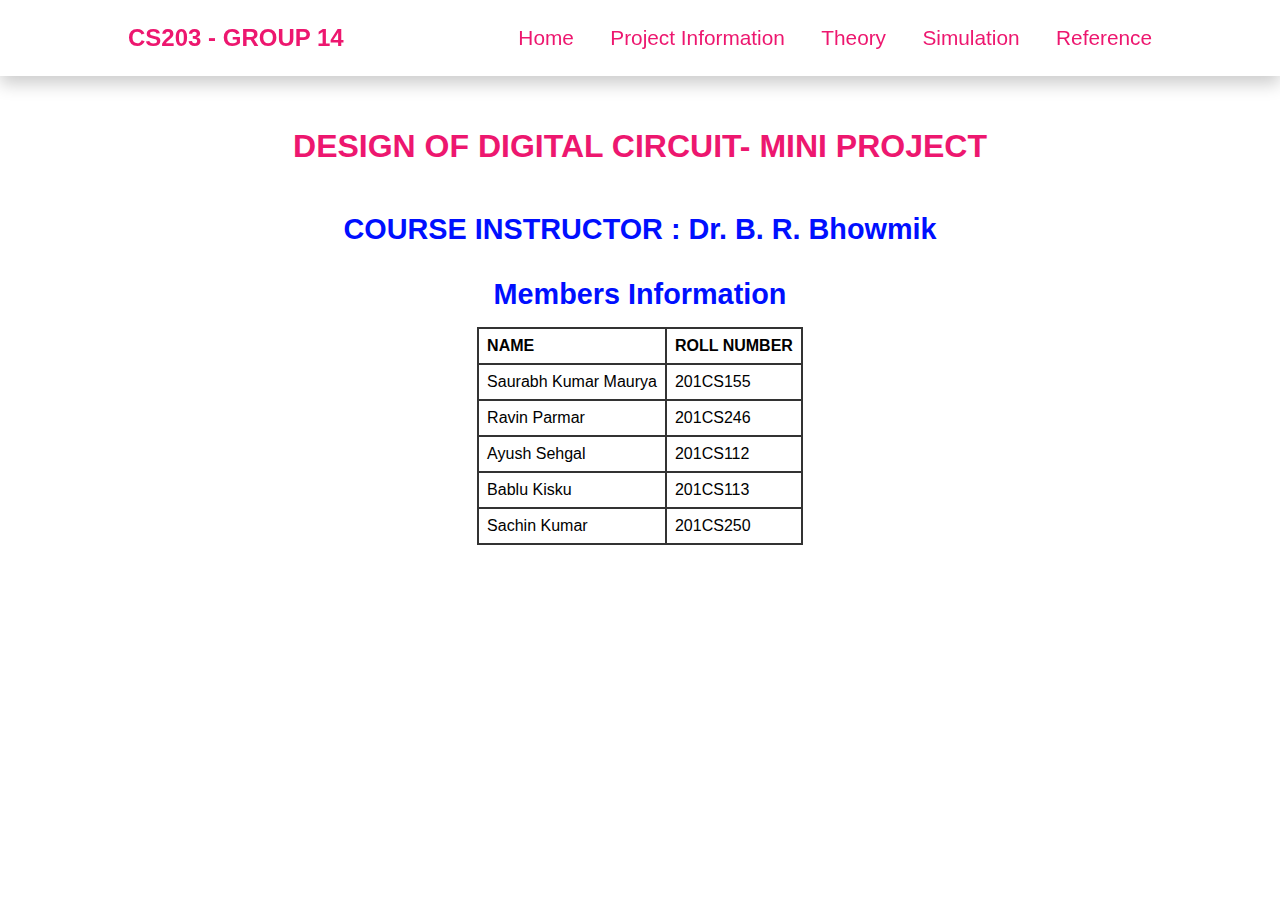
<file: index.html>
<!DOCTYPE html>
<html lang="en">
<head>
    <meta charset="UTF-8">
    <meta http-equiv="X-UA-Compatible" content="IE=edge">
    <meta name="viewport" content="width=device-width, initial-scale=1.0">
    <title>HOME</title>

    <link rel="stylesheet" href="css/style.css">
</head>
<body>

    <header>
        <a href="#" class="group">CS203 - GROUP 14</a>
    
        <nav class="navbar">
        <a href="index.html">Home</a>
        <a href="projectinformation.html">Project Information</a>
        <a href="theory.html">Theory</a>
        <a href="simulation.html">Simulation</a>
        <a href="conclusion.html">Reference</a>
        </nav>
    </header>
   <section class="home" id="home">
    <h1>DESIGN OF DIGITAL CIRCUIT- MINI PROJECT</h1>
    <h2>COURSE INSTRUCTOR  : Dr. B. R. Bhowmik</h2>
  
    <h2>Members Information</h2>
    <table>
        <tr>
            <th>NAME</th>
            <th>ROLL NUMBER</th>
        </tr>
        <tr>
            <td>Saurabh Kumar Maurya</td>
            <td>201CS155</td>
        </tr>
        <tr>
            <td>Ravin Parmar</td>
            <td>201CS246</td>
        </tr>
        <tr>
            <td>Ayush Sehgal</td>
            <td>201CS112</td>
        </tr>
        <tr>
            <td>Bablu Kisku</td>
            <td>201CS113</td>
        </tr>
        <tr>
            <td>Sachin Kumar</td>
            <td>201CS250</td>
        </tr>
    </table>
</section>


<!-- <section class="projectinformation" id="projectinformation" >
    <h2>Project Information</h2>
    <h3>Project Number : 14</h3>
    <h3>Project Title: Detection of SA1 faults on the logic circuit that 
        represents a Full-Subtractor.</h3>
    
    <h3>AIM: Aim of the project is to detect the SA1 fault in the Given Circuit</h3>
     <div>
</section> -->
     

    <!-- <section class="theory" id="theory" >
    <h2>THEORY</h2>
     <p>
    In the given problem statement we are asked to detect the stuck at 1 fault in the  Full-Subtractor circuit. 
     </p>
     <p>The stuck at Fault is a fault in which the logical value at a given place will stuck at one logic. In stack at 1 fault the logical value will be 1 at that point independent of the inputs to the circuit.In stack at 0 fault the logical value will be 0 at that point independent of the inputs to the circuit. </p>
     <p>These stuck at fault can be anywhere in the circuit, it could be at the input lines, it could be at output lines or it could be the output of any gate in bertween the circuit. </p>
     <p>In our project we have full subtractor circuit. In full subtractor circuit we have three input lines and two otput lines. To impliment the full subtractor circuit we will need two xor gate , one or gate , two not gate and two and gate.</p>
     <p>The possible fault site in the full subtractor circuit are: at the three input lines, at the two output lines, and the three connection in between the circuit Diagram.</p>
    </div>
  

    <h2>Truth Table Of Full Subtractor Circuit</h2>
    <div class="fullsubtruthtable">
        <table>
        <td>A</td>
        <td>B</td>
        <td>Bin</td>
        <td >Diff</td>
        <td>Bout</td>
        </tr>
        <tr>
        <td>0</td>
        <td>0</td>
        <td>0</td>
        <td>0</td>
        <td>0</td>
        </tr>
        <tr>
        <td>0</td>
        <td>0</td>
        <td>1</td>
        <td>1</td>
        <td>1</td>
        </tr>
        <tr>
        <td>0</td>
        <td>1</td>
        <td>0</td>
        <td>1</td>
        <td>1</td>
        </tr>
        <tr>
        <td>0</td>
        <td>1</td>
        <td>1</td>
        <td>0</td>
        <td>1</td>
        </tr>
        <tr>
        <td>1</td>
        <td>0</td>
        <td>0</td>
        <td>1</td>
        <td>0</td>
        </tr>
        <tr>
        <td>1</td>
        <td>0</td>
        <td>1</td>
        <td>0</td>
        <td>0</td>
        </tr>
        <tr>
        <td>1</td>
        <td>1</td>
        <td>0</td>
        <td>0</td>
        <td>0</td>
        </tr>
        <tr>
        <td>1</td>
        <td>1</td>
        <td>1</td>
        <td>1</td>
        <td>1</td>
        </tr>
    </table>
    </div>

</section> -->


<!-- <section class="simulation" id="simulation">

<h2>SIMULATION PROCEDURE</h2>
<br> 
<img src="https://drive.google.com/uc?id=1CSrhXX2o39jM69KPkpfYqsu1sUmR3nwn" alt="">

<p>We have written the code for the full subtracter. We will detect the fault in the circuit at different location based on the input value and output value we get from the simulator for different set of input value. </p>
<p>We have assumed that at a time only one stuck at fault is present in the circuit.</p>

<h4>Stuck at Input A</h4>
<p>To detect the stuck at 1 at A , we will the input as a=0 b=0 bin=0, if the output is diff=0 and bout=0 then there is no fault at any port. but if the output is diff=1 and bout=0. then the a has at stuck at 1 fault.</p>

<h4>Stuck at output Diff</h4>
<p>If the value of diff is one for all 8 possible input cases then there is stuck at 1 fault at the diff.</p>

<h4>Stuck at output Bout</h4>
<p>If the value of Bout is one for all 8 possible input cases then there is stuck at 1 fault at the Bout or one or both of the wire 2 and wire 3 are at stuck at 1 fault.</p>


<h4>Stuck at Input B</h4>
<p>To find the stuck at 1 fault at input B we will observe the value wire "w1". The wire w1 is the output of the A xor B . for A=0, B= 0, if the value of w1 is 0 then there is no fault in input B. If the value becomes 1 then either there may be stuck at fault A or B. we will find out if there is stuck at 1 fault in 1. if there is no stuck at 1 fault at 1 then we can say B has stuck at 1</p>

<h4>Stuck at Input Bin</h4>
<p>
The Bin is directly connected to the and gate, if for all values of 0 input to bin if we get result of input 1 then we can say that the Bin is stuck at 1.
</p>

<h4>Stuck at 1 at wire 1</h4>
<p>
  if irrespective of all the values of A and B the value at wire 1 is 1. then we can say that wire 1 which is xor of a and B is stuck at 1 fault.  
</p>

<h4>Stuck at 1 at wire 2</h4>
<p>
  if the bout is 1 always, then either wire 2 or wire 3 are at stuck at 1 fault because the one input in or gate is always 1. 
</p>

<h4>Stuck at 1 at wire 3</h4>
<p>
  if the bout is 1 always, then either wire 2 or wire 3 are at stuck at 1 fault because the one input in or gate is always 1. 
</p>

<h1>TRUTH TABLE</h1>
     https://drive.google.com/file/d/1u2a2ULcidTkDWSTmWfPJHJWeXJBq-ei5/view?usp=sharing
<img src="https://docs.google.com/uc?id=1u2a2ULcidTkDWSTmWfPJHJWeXJBq-ei5" width="1000" height="440" alt="truth table">
</section>

 

    <section class="conclusion" id="conclusion">
        <DIV>
<h2>CONCLUSION</h2>
<p>We have written the verilog code for the given circuit. we compiled it and runned it. and we simulated it with different set of test benches. and We detected the stuck at 1 fault at the possible points.</p>
</DIV>
</section> -->


</body>
</html>
</file>
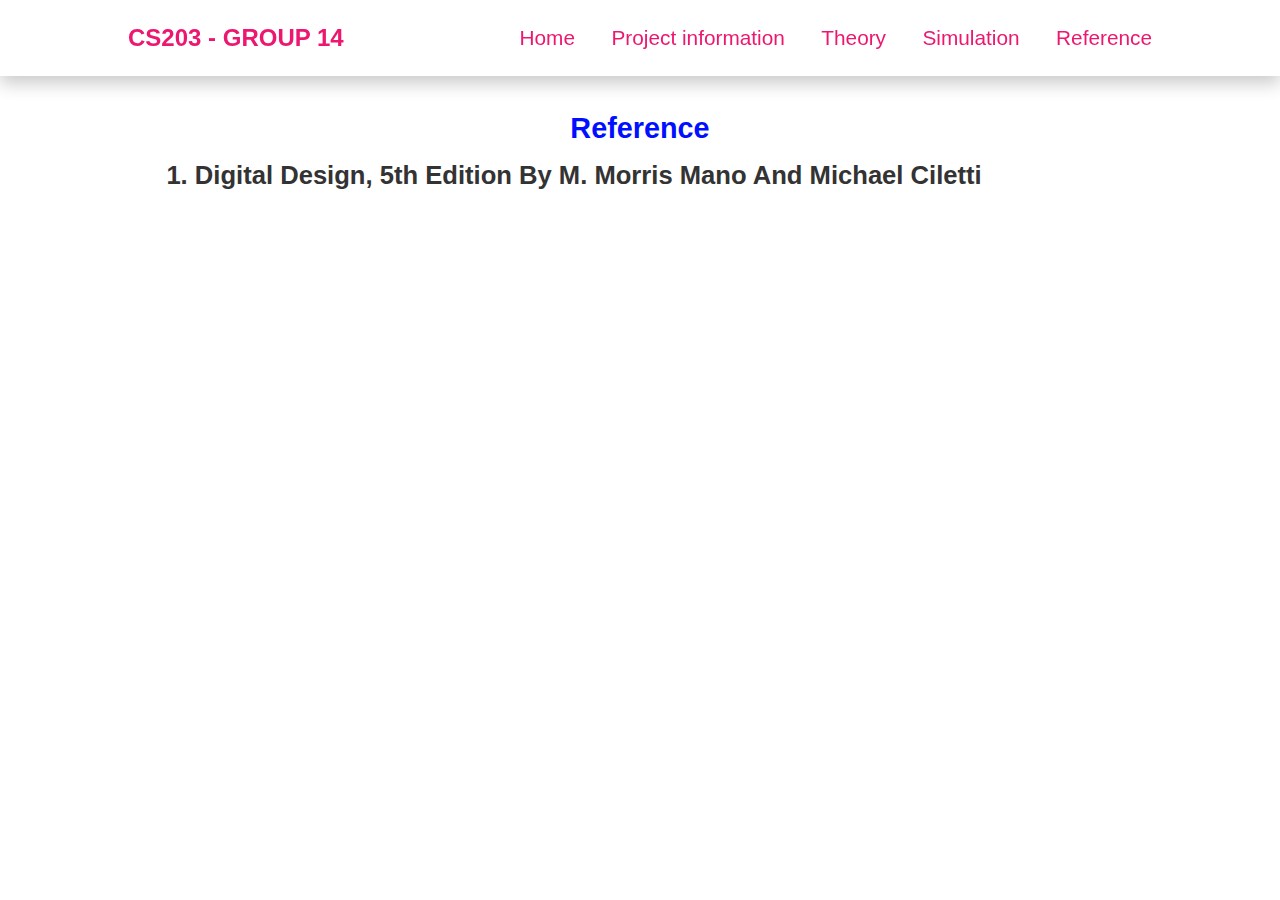
<file: conclusion.html>
<!DOCTYPE html>
<html lang="en">
<head>
    <meta charset="UTF-8">
    <meta http-equiv="X-UA-Compatible" content="IE=edge">
    <meta name="viewport" content="width=device-width, initial-scale=1.0">
    <title>Reference</title>
    <link rel="stylesheet" href="css/style.css">
</head>
<body>
    <header>
        <a href="#" class="group">CS203 - GROUP 14</a>
    
        <nav class="navbar">
        <a href="index.html">Home</a>
        <a href="projectinformation.html">Project information</a>
        <a href="theory.html">Theory</a>
        <a href="simulation.html">Simulation</a>
        <a href="conclusion.html">Reference</a>
        </nav>
    </header>

<section class="conclusion" id="conclusion">
        <DIV>
<h2>Reference</h2>
<h3>1. Digital Design, 5th Edition By M. Morris Mano And Michael Ciletti</h3>
</DIV>
</section>
</body>
</html>
</file>
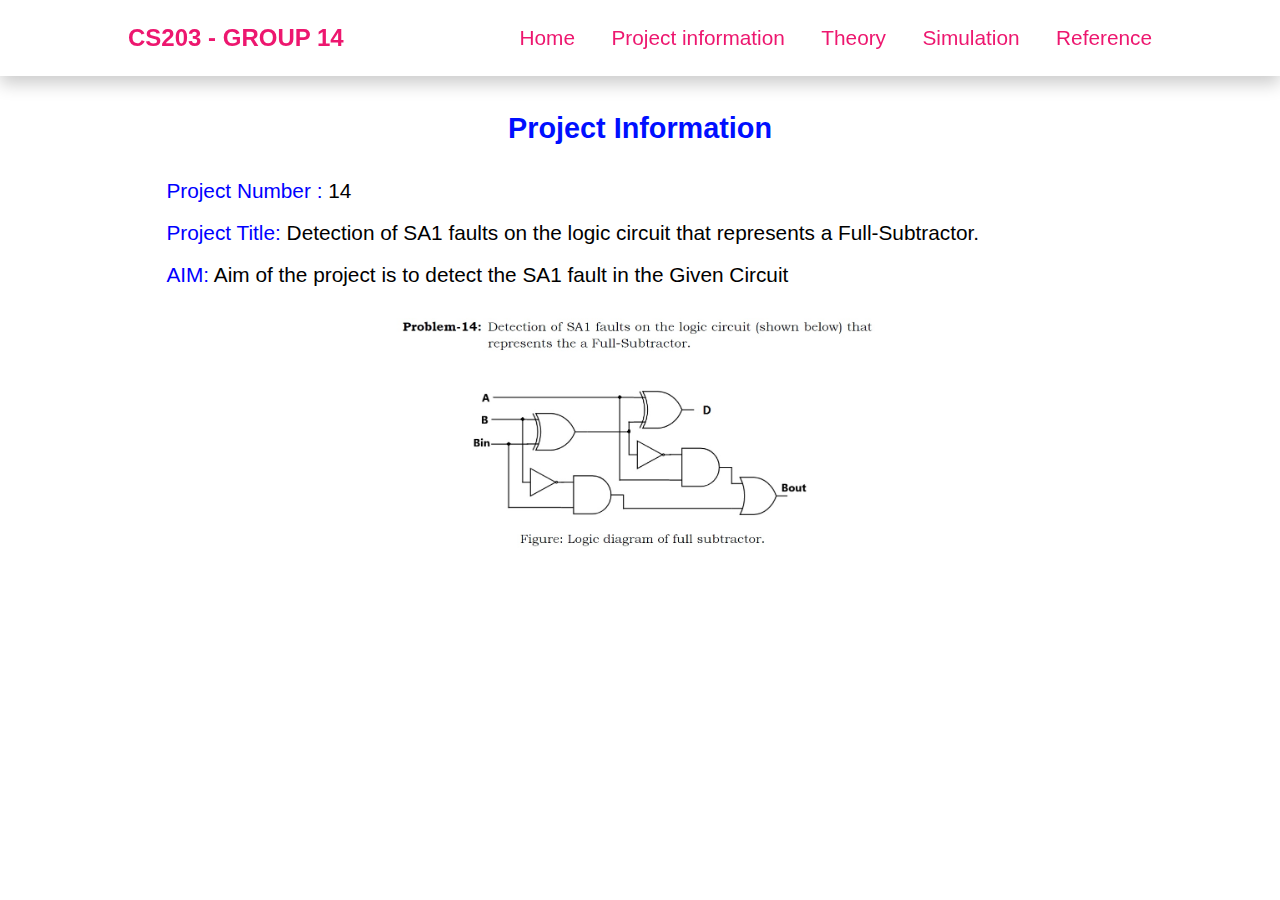
<file: projectinformation.html>
<!DOCTYPE html>
<html lang="en">
<head>
    <meta charset="UTF-8">
    <meta http-equiv="X-UA-Compatible" content="IE=edge">
    <meta name="viewport" content="width=device-width, initial-scale=1.0">
    <title>project Information</title>
    <link rel="stylesheet" href="css/style.css">
</head>
<body>
    <header>
        <a href="#" class="group">CS203 - GROUP 14</a>
    
        <nav class="navbar">
        <a href="index.html">Home</a>
        <a href="projectinformation.html">Project information</a>
        <a href="theory.html">Theory</a>
        <a href="simulation.html">Simulation</a>
        <a href="conclusion.html">Reference</a>
        </nav>
    </header>

  <section class="projectinformation" id="projectinformation">
        <h2>Project Information</h2>
        <br>
        <p><span class="bold">Project Number :</span> 14</p> <br>
        <p><span class="bold">Project Title:</span> Detection of SA1 faults on the logic circuit that 
            represents a Full-Subtractor.</p> <br>
        
        <p><span class="bold">AIM:</span> Aim of the project is to detect the SA1 fault in the Given Circuit</p> <br>
        <div class="image">
        <img src="image\problemstatement.jpg" alt="" width="500" height="260">
    </div>
</section>
    
</body>
</html>
</file>
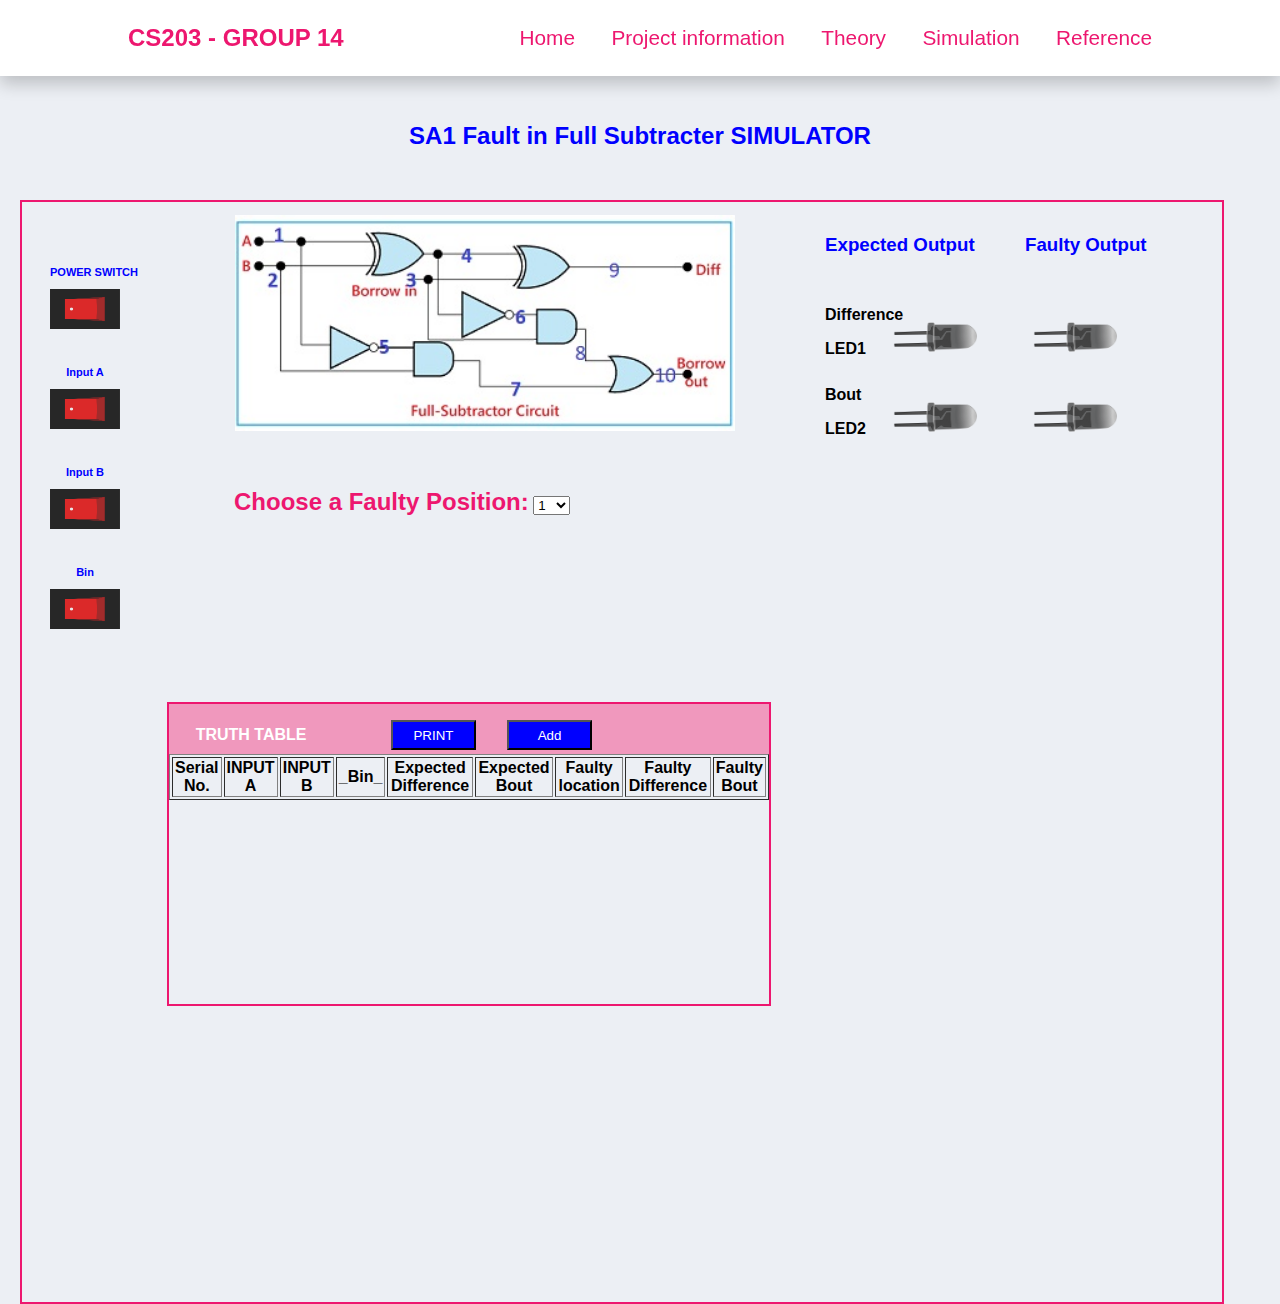
<file: simulator.html>
<!DOCTYPE html>
<html>
<head>
  <meta charset="UTF-8">
  <meta name="description" content="EMF Generation">
  <meta name="keywords" content="HTML,CSS,XML,JavaScript">
  <meta name="viewport" content="width=device-width, initial-scale=1, maximum-scale=1, minimum-scale=1, user-scalable=no, minimal-ui">
  <title>SIMULATOR</title>
  <link rel="stylesheet" type="text/css" href="css/mystyle.css">
  </head>
<body outline:black;>
  </br>

<header>
    <a href="#" class="group">CS203 - GROUP 14</a>

    <nav class="navbar">
    <a href="index.html">Home</a>
    <a href="projectinformation.html">Project information</a>
    <a href="theory.html">Theory</a>
    <a href="simulation.html">Simulation</a>
    <a href="conclusion.html">Reference</a>
    </nav>
</header>
<section class="simulator">
<div class="heading">
  <h1>SA1 Fault in Full Subtracter SIMULATOR</h1>
</div>
<div id="wrapper" style="position:absolute; border: 2px solid #ed176f; top:200px;width:1200px;height:1100px;left:20px">


    <div  class="powerSwitch" style="position:absolute;left:25px;top:50px;" >
        <table width="0%" >
         <tr>
          <td>
            <h3 style="color:blue;font-size: 11px;text-align: center;">POWER SWITCH</h3>
              <img id="power" onclick="changeImage3()" src="simulator-image/switchoff.png" width="70" height="40">
          </td>
          </tr>
          </table>
    </div>

   <div class="inputA" style="position:absolute;left:25px;top:150px;" >
    <table width="0%" >
     <tr>
      <td>
        <h3 style="color:blue;font-size: 11px;text-align: center;">Input A</h3>
          <img id="A" onclick="changeImage()" src="simulator-image/switchoff.png" width="70" height="40">
        </td>
      </tr>
      </table>
   </div>

   <!-- DROP DOWN FOR FAULTY INPUT STARTS HERE -->
   <div class="DropDown" style="position:absolute;left:209px;top:283px;" >
    <table width="0%" >
     <tr>
      <td>
       <form >
        <label class="faul" for="faulty">Choose a Faulty Position:</label>
        <select id="faulty" name="faulty" onchange="faultyALgorithm()">
          <option value="1">1</option>
          <option value="2">2</option>
          <option value="3">3</option>
          <option value="4">4</option>
          <option value="5">5</option>
          <option value="6">6</option>
          <option value="7">7</option>
          <option value="8">8</option>
          <option value="9">9</option>
          <option value="10">10</option>
        </select>
       </form>
         
        </td>
      </tr>
      </table>
   </div>
   <!-- DROP DOWN FOR FAULTY INPUT ENDS HERE -->

   <div class="inputB" style="position:absolute;left:25px;top:250px;" >
    <table width="0%" >
     <tr>
      <td>
        <h3 style="color:blue;font-size: 11px;text-align: center;">Input B</h3>

        <img id="B" onclick="changeImage1()" src="simulator-image/switchoff.png" width="70" height="40">
        </td>
      </tr>
      </table>

   </div>
     
       
<div class="bin" style="position:absolute;left:25px;top:350px;" >
    <table width="0%" >
     <tr>
      <td>
        <h3 style="color:blue;font-size: 11px;text-align: center">Bin</h3>
          <img id="C" onclick="changeImage2()" src="simulator-image/switchoff.png" width="70" height="40">
        </td>
        </tr>
    </div>
      
     </table>
</div>

<!-- image -->
<div style="position:absolute;left:210px;top:10px;">
  <table width="0%"  > 
  <tr>
    <td>
     <img src="simulator-image/full-subtractor_.jpg" width="500" height="216" >
    </td>
  </tr>
  </table>
  </div>
<!-- image end -->

<!-- BULB SECTION FAULTY STARTS HERE -->
<div style="position:absolute;left:1000px;top:10px;">
  <table width="0%"  > 
  <tr>
    <td>
      <h3 style="position:absolute:center"><b>Faulty Output</b></h3>
     </td>
  </tr>
  </table>
  </div>

<div style="position:absolute;left:1000px;top:70px;">
<table width="0%"> 
<tr>
  <td>
    <img id="Lfaulty" src="simulator-image/off.png"  width="100" height="120">
  </td>
</tr>
</table>
</div>


<div style="position:absolute;left:800px;top:85px;">
<table width="0%"> 
<tr>
  <td>
    <p style="position:absolute:center"><b>Difference</b></p>
    <p style="position:absolute:center"><b>LED1</b></p>
   
  </td>
</tr>
</table>
</div>


<div style="position:absolute;left:1000px;top:150px;">
<table width="0%" > 
<tr>
  <td>
   <img  id="Mfaulty" src="simulator-image/off.png"  width="100" height="120">
  </td>
</tr>
</table>
</div>
<div style="position:absolute;left:800px;top:165px;"> 
<table width="0%" > 
  <tr>
  <td>
    <p style="position: absolute:center"><b>Bout</b></p>
    <p style="position: absolute:center"><b>LED2</b></p>
   </td>
</tr>
</table>
</div>
<!-- BULB SECTION FAULTY END HERE -->


<!-- BULB SECTION EXPECTED STARTS HERE -->

<div style="position:absolute;left:800px;top:10px;">
  <table width="0%" > 
  <tr>
    <td>
      <h3 style="position:absolute:center"><b>Expected Output</b></h3>
     </td>
  </tr>
  </table>
  </div>

<div style="position:absolute;left:860px;top:70px;">
<table width="0%" > 
<tr>
  <td>
    <img id="L" src="simulator-image/off.png"  width="100" height="120">
  </td>
</tr>
</table>
</div>


<div style="position:absolute;left:860px;top:150px;">
<table width="0%"> 
<tr>
  <td>
   <img  id="M" src="simulator-image/off.png"  width="100" height="120">
  </td>
</tr>
</table>
</div>


   <div id="tblwrap" style="position:absolute; border: 2px solid #ed176f; top:500px;width:600px;height:300px;left:145px">
                <div style="position:absolute;font-size:16px;background-color:#f098bd;top:0px;left:0px; width:600px;height:50px;font-weight: bold;"><p style="color:white"> 
                    &nbsp;&nbsp;&nbsp;&nbsp;&nbsp;&nbsp;TRUTH TABLE &nbsp;&nbsp;&nbsp;&nbsp;&nbsp;&nbsp;&nbsp;&nbsp;&nbsp;&nbsp;&nbsp;&nbsp;&nbsp;&nbsp;&nbsp;&nbsp;&nbsp;&nbsp;<input style=" background: #0000ff !important;color: white; height:30px; width:85px;" id = "button" type = "button" value = "PRINT" onclick="print()">&nbsp;&nbsp;&nbsp;&nbsp;&nbsp;&nbsp;&nbsp;<input style=" background: #0000ff !important;height:30px; color: white; width:85px;" id = "button" type = "button"  value = "Add" onclick="add()"></p>
                </div>
                <div id="table" style="background-color: #ECEFF4;; position:absolute; top:50px;width:600px;height:250px;left:0px; overflow-y: auto;">
                    <table id="mytable" width="600" border="1" style="text-align:center" >
                        <tr>
                            <th width="25">Serial No.</th>
                            <th width="25">INPUT A</th>
                            <th width="25">INPUT B</th>
                            <th width="25">_Bin_</th>
                            <th width="25">Expected Difference</th>
                            <th width="25">Expected Bout</th>
                            <th width="25">Faulty location</th>
                            <th width="25">Faulty Difference</th>
                            <th width="25">Faulty Bout</th>
                            
                          </tr>
                      </table>
                    </form>
                </div>
    </div>
 
       </tr>
     </table>

</section>
<script>



function changeImage(){
    var image1 = document.getElementById("A");
    var image2 = document.getElementById("power");
    if (image2.src.match("switchon"))
    {
    if (image1.src.match("switchoff"))
      {
        image1.src = "simulator-image/switchon.png";
        Glow();
        faultyALgorithm();
        }
    else
      {
        image1.src = "simulator-image/switchoff.png";
        Glow();
        faultyALgorithm();
      }
    }

 
  if (image2.src.match("switchoff"))
  {

  alert( 'On the Power switch' );
 }
}

 function changeImage1(){
    var image1 = document.getElementById("B");
    var image2 = document.getElementById("power");
    if (image2.src.match("switchon"))
    {
    if (image1.src.match("switchoff"))
      {
        image1.src = "simulator-image/switchon.png";
        Glow();
        faultyALgorithm();
       
        
        
      }
    else
      {
        image1.src = "simulator-image/switchoff.png";
        Glow();
        faultyALgorithm();
        
   }
 }
 if (image2.src.match("switchoff"))
  {

  alert( 'On the Power switch' );
 }

 }
 function changeImage2() 
{
    var image1 = document.getElementById("C");
    var image2 = document.getElementById("power");
    if (image2.src.match("switchon"))
    {
    if (image1.src.match("switchoff"))
      {
        image1.src = "simulator-image/switchon.png";
        Glow();
        faultyALgorithm();
        
        
        
      }
    else
      {
        image1.src = "simulator-image/switchoff.png";
        Glow();
        faultyALgorithm();

   }

 }
 if (image2.src.match("switchoff"))
  {

  alert( 'On the Power switch' );
 }

 }
 function changeImage3() 
{
    var image1 = document.getElementById("power");
    if (image1.src.match("switchoff"))
      {
        image1.src = "simulator-image/switchon.png";
        }
    else
      {
        image1.src = "simulator-image/switchoff.png";
          document.getElementById("L").src="simulator-image/off.png";
        document.getElementById("M").src="simulator-image/off.png";
        
   }
 }
 var n=1;
 function add()
{
  var image3=document.getElementById("power");


  if(image3.src.match("switchoff"))
      {
        alert("On Power Supply");
      }
      else
      {
        let aInputElement = document.getElementById("A");
  let bInputElement = document.getElementById("B");
  let binElement = document.getElementById("C");
  let aInput = returnTrueFalse(aInputElement);
  let bInput = returnTrueFalse(bInputElement);
  let binInput = returnTrueFalse(binElement);

  let faultyInput = document.getElementById("faulty").value;


  //intialisation
  let wire1,aInputNot,wire1Not,wire2,wire3,difference, bOut;

  //faulty functionality
  if(faultyInput == 1 ){
    aInput = true;
  }
  if(faultyInput == 2 ){
    bInput = true;
  }
  if(faultyInput == 3 ){
    binInput = true;
  }


  wire1 = aInput ^ bInput; 
  if(faultyInput == 4 ){
    wire1 = true;
  }
  aInputNot = !aInput;
  if(faultyInput == 5 ){
    aInputNot = true;
  }
  wire1Not = !wire1;
  if(faultyInput == 6 ){
    wire1Not = true;
  }
  wire2 = wire1Not && binInput;
  if(faultyInput == 8 ){
    wire2 = true;
  }
  wire3 = aInputNot && binInput;
  if(faultyInput == 7 ){
    wire3 = true;
  }
  difference = wire1 ^ binInput;
  bOut = wire2 || wire3;

  //faulty functionality
  if(faultyInput == 9 ){
    difference = true;
  }
  if(faultyInput == 10 ){
    bOut = true;
  }
    var e = document.getElementById("A");
    var f = document.getElementById("B");
    var g = document.getElementById("C");
  
   if(e.src.match("switchoff") && f.src.match("switchoff") && g.src.match("switchoff") )
    {
      a=b=c=d=p=0;
    }
     if(e.src.match("switchoff") && f.src.match("switchoff") && g.src.match("switchon") )
    {
      a=b=0;c=d=p=1;
     
    }
      if(e.src.match("switchoff") && f.src.match("switchon") && g.src.match("switchoff") )
    {
      b=d=p=1;
      a=c=0;
    }
      if(e.src.match("switchoff") && f.src.match("switchon") && g.src.match("switchon") )
    {
      a=d=0;
      b=c=p=1;
    }
       if(e.src.match("switchon") && f.src.match("switchoff") && g.src.match("switchoff") )
    {
      a=d=1;
      b=c=p=0;
    }
     if(e.src.match("switchon") && f.src.match("switchoff") && g.src.match("switchon") )
    {
      a=c=1;
      b=d=p=0;
    }
     if(e.src.match("switchon") && f.src.match("switchon") && g.src.match("switchoff") )
    {
      a=b=1;
      c=d=p=0;
    }
      if(e.src.match("switchon") && f.src.match("switchon") && g.src.match("switchon") )
    {
      a=b=c=d=p=1;
    }
     
      
      var table = document.getElementById("mytable");
      // Create an empty <tr> element and add it to the 1st position of the table:
      var row = table.insertRow(-1);
      // Insert new cells (<td> elements) at the 1st and 2nd position of the "new" <tr> element:
      var cell1 = row.insertCell(0);
      var cell2 = row.insertCell(1);
      var cell3 = row.insertCell(2);
      var cell4 = row.insertCell(3);
      var cell5 = row.insertCell(4);
      var cell6 = row.insertCell(5);
      var cell7 = row.insertCell(6);
      var cell8 = row.insertCell(7);
      var cell9= row.insertCell(8);
      
      cell1.innerHTML = n++;
      cell2.innerHTML = a;
      cell3.innerHTML = b;
      cell4.innerHTML = c;
      cell5.innerHTML = d;
      cell6.innerHTML = p;
      cell7.innerHTML = faultyInput;
      // difference
      if(difference == true){
        cell8.innerHTML = 1;
      }else if (difference == false){
        cell8.innerHTML = 0;
      }else{
        cell8.innerHTML = difference;
      }

      // B-out
      if(bOut == true){
        cell9.innerHTML = 1;
      }else if (bOut == false){
        cell9.innerHTML = 0;
      }else{
        cell9.innerHTML = bOut;
      }
      
                    
}
}
function Glow()
{
    var e = document.getElementById("A");
    var f = document.getElementById("B");
    var g = document.getElementById("C");
   
  
   if(e.src.match("switchoff") && f.src.match("switchoff") && g.src.match("simulator-image/switchoff.png") )
    {
      document.getElementById("L").src="simulator-image/off.png";
      document.getElementById("M").src="simulator-image/off.png"; 
    }
      
   if(e.src.match("switchoff") && f.src.match("switchoff") && g.src.match("switchon") )
    {
      document.getElementById("L").src="simulator-image/on.png";
      document.getElementById("M").src="simulator-image/on.png"; 
     
    }
      if(e.src.match("switchoff") && f.src.match("switchon") && g.src.match("switchoff") )
    {
     document.getElementById("L").src="simulator-image/on.png";
      document.getElementById("M").src="simulator-image/on.png"; 
    }
      if(e.src.match("switchoff") && f.src.match("switchon") && g.src.match("switchon") )
    {
     document.getElementById("L").src="simulator-image/off.png";
      document.getElementById("M").src="simulator-image/on.png"; 
    }
       if(e.src.match("switchon") && f.src.match("switchoff") && g.src.match("switchoff") )
    {
      document.getElementById("L").src="simulator-image/on.png";
      document.getElementById("M").src="simulator-image/off.png"; 
    }
     if(e.src.match("switchon") && f.src.match("switchoff") && g.src.match("switchon") )
    {
      document.getElementById("L").src="simulator-image/off.png";
      document.getElementById("M").src="simulator-image/off.png"; 
    }
     if(e.src.match("switchon") && f.src.match("switchon") && g.src.match("switchoff") )
    {
       document.getElementById("L").src="simulator-image/off.png";
      document.getElementById("M").src="simulator-image/off.png"; 
    }
      if(e.src.match("switchon") && f.src.match("switchon") && g.src.match("switchon") )
    {
       document.getElementById("L").src="simulator-image/on.png";
      document.getElementById("M").src="simulator-image/on.png"; 
    }
}

function faultyALgorithm(){
  let image2 = document.getElementById("power");
  if (image2.src.match("switchoff")){
    alert( 'On the Power switch' );
    return;
  }


  let aInputElement = document.getElementById("A");
  let bInputElement = document.getElementById("B");
  let binElement = document.getElementById("C");
  let aInput = returnTrueFalse(aInputElement);
  let bInput = returnTrueFalse(bInputElement);
  let binInput = returnTrueFalse(binElement);

  let faultyInput = document.getElementById("faulty").value;


  //intialisation
  let wire1,aInputNot,wire1Not,wire2,wire3,difference, bOut;

  //faulty functionality
  if(faultyInput == 1 ){
    aInput = true;
  }
  if(faultyInput == 2 ){
    bInput = true;
  }
  if(faultyInput == 3 ){
    binInput = true;
  }


  wire1 = aInput ^ bInput; 
  if(faultyInput == 4 ){
    wire1 = true;
  }
  aInputNot = !aInput;
  if(faultyInput == 5 ){
    aInputNot = true;
  }
  wire1Not = !wire1;
  if(faultyInput == 6 ){
    wire1Not = true;
  }
  wire2 = wire1Not && binInput;
  if(faultyInput == 8 ){
    wire2 = true;
  }
  wire3 = aInputNot && binInput;
  if(faultyInput == 7 ){
    wire3 = true;
  }
  difference = wire1 ^ binInput;
  bOut = wire2 || wire3;

  //faulty functionality
  if(faultyInput == 9 ){
    difference = true;
  }
  if(faultyInput == 10 ){
    bOut = true;
  }
 

  // switching bulb on or off
  if(difference == false || difference == 0){
    let lFaulty =  document.getElementById("Lfaulty");
    lFaulty.src = "simulator-image/off.png";
  }else{
    let lFaulty =  document.getElementById("Lfaulty");
    lFaulty.src = "simulator-image/on.png";
  }
  if(bOut == false || bOut == 0){
    let mFaulty =  document.getElementById("Mfaulty");
    mFaulty.src = "simulator-image/off.png";
  }else{
    let mFaulty =  document.getElementById("Mfaulty");
    mFaulty.src = "simulator-image/on.png";
  }

}
function returnTrueFalse(elem){
  if(elem.src.match("switchon")){
    return true;
  }else{
    return false;
  }

}

</script>
</div>
</div>
</form>
</body>
</html>
</file>
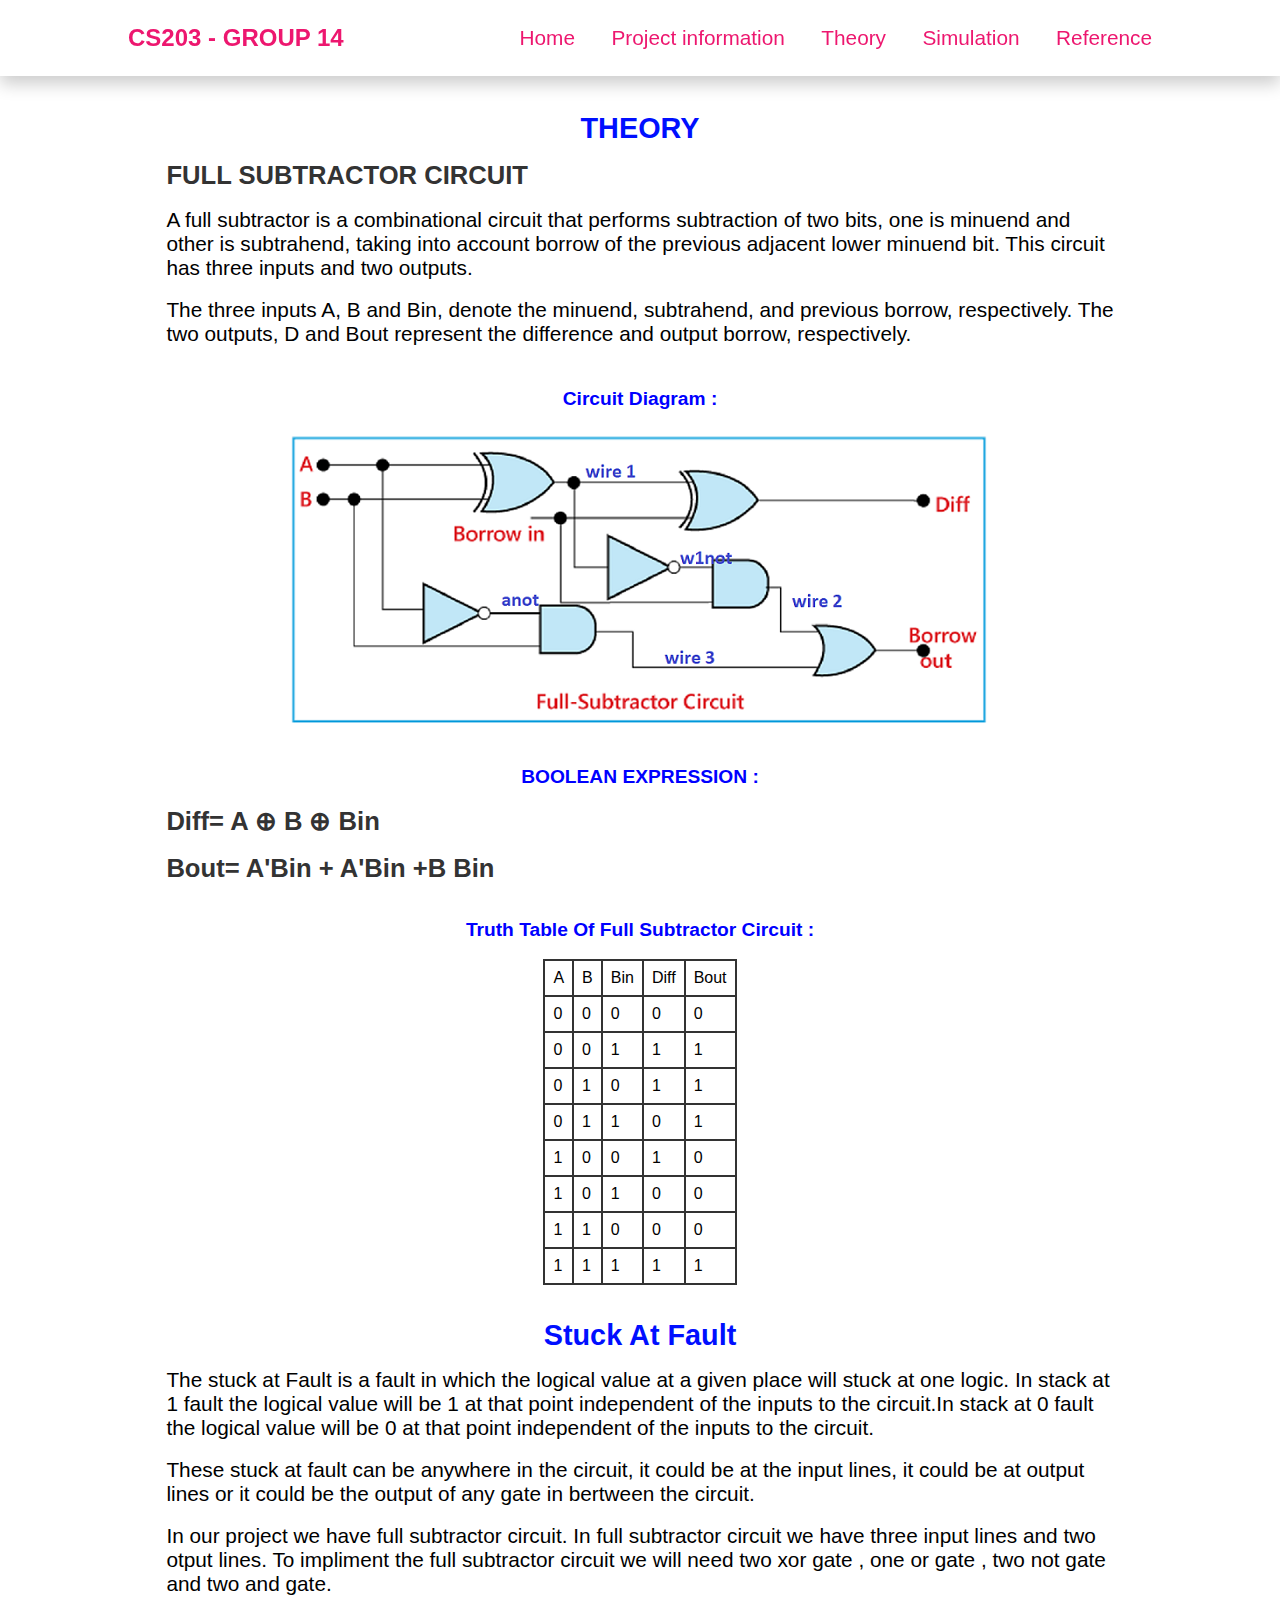
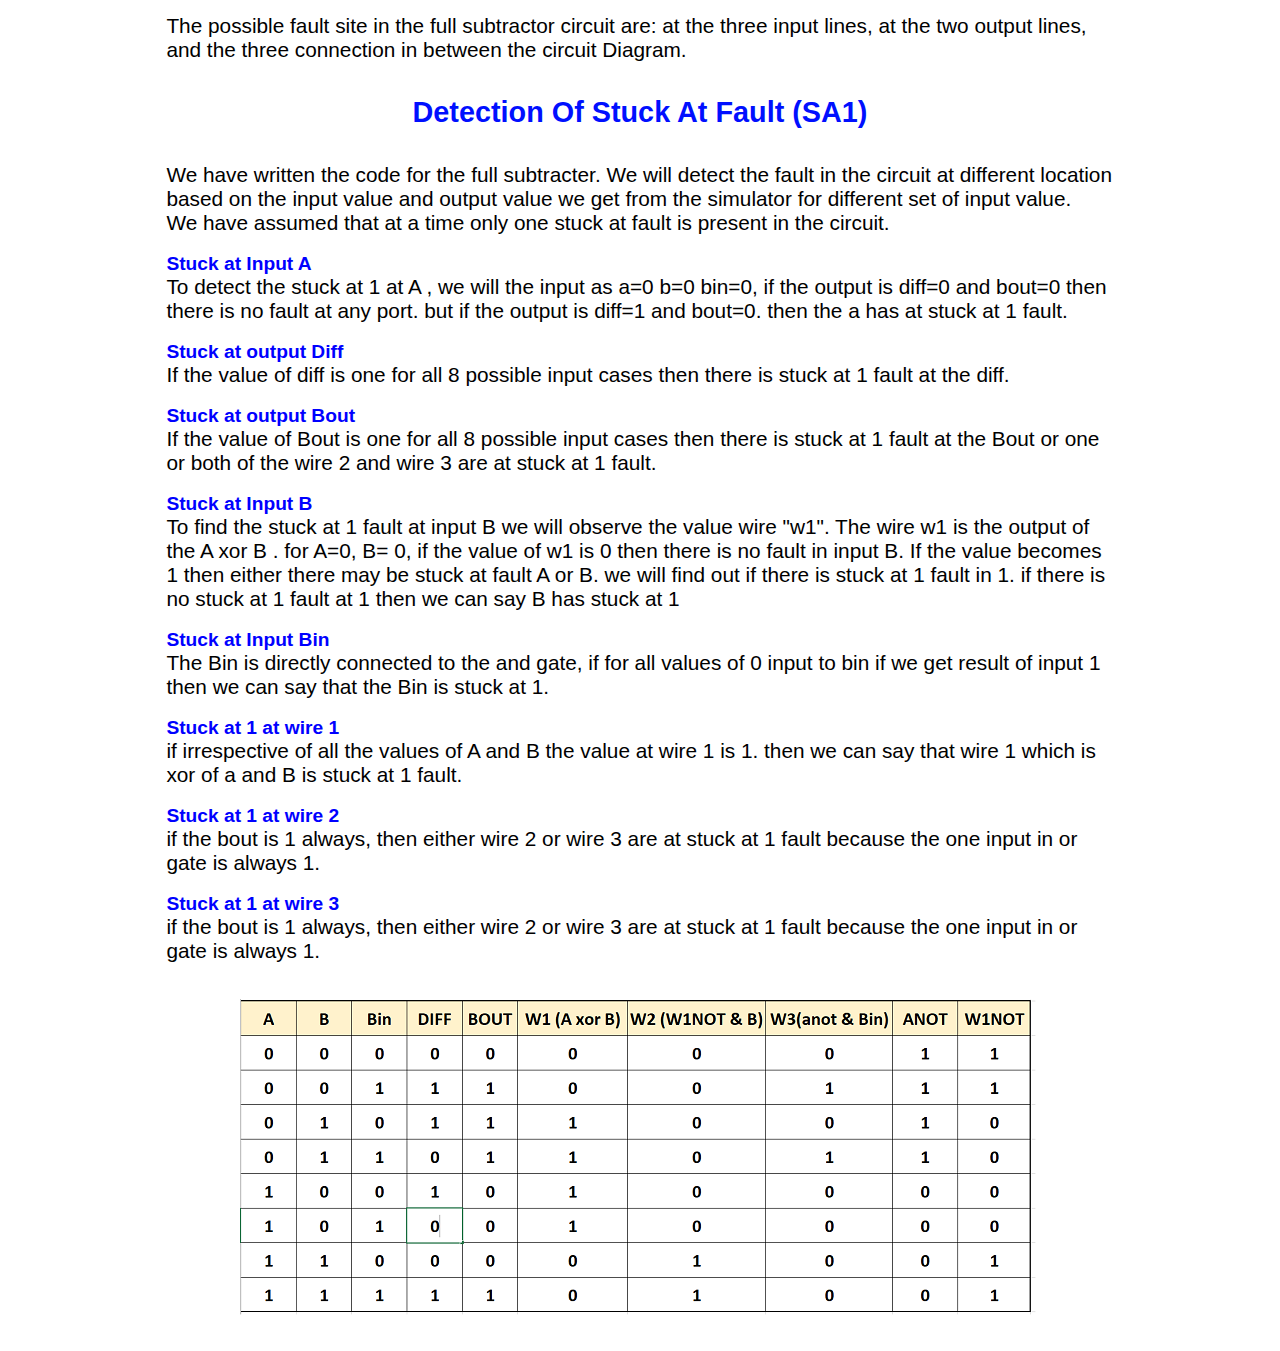
<file: theory.html>
<!DOCTYPE html>
<html lang="en">
<head>
    <meta charset="UTF-8">
    <meta http-equiv="X-UA-Compatible" content="IE=edge">
    <meta name="viewport" content="width=device-width, initial-scale=1.0">
    <title>THEORY</title>
    <link rel="stylesheet" href="css/style.css">
</head>
<body>
    <header>
        <a href="#" class="group">CS203 - GROUP 14</a>
    
        <nav class="navbar">
        <a href="index.html">Home</a>
        <a href="projectinformation.html">Project information</a>
        <a href="theory.html">Theory</a>
        <a href="simulation.html">Simulation</a>
        <a href="conclusion.html">Reference</a>
        </nav>
    </header>

    <section class="theory" id="theory" >
        <h2>THEORY</h2>

        <h3>FULL SUBTRACTOR CIRCUIT</h3><br>
        <P>A full subtractor is a combinational circuit that performs subtraction of two bits, one is minuend and other is subtrahend, taking into account borrow of the previous adjacent lower minuend bit. This circuit has three inputs and two outputs.</P><br>
        <p> The three inputs A, B and Bin, denote the minuend, subtrahend, and previous borrow, respectively. The two outputs, D and Bout represent the difference and output borrow, respectively.</p> <br>
         <p>
         <br>
        <!-- <img src="https://drive.google.com/uc?id=1CSrhXX2o39jM69KPkpfYqsu1sUmR3nwn" alt=""> -->
        <div class="centre">
        <h4>Circuit Diagram :</h4>
        </div>
        <br>
        <div class="image">
        <img src="image\full-subtractor.png" alt="">
        </div>
        <br><br>
        <div class="centre">
        <h4>BOOLEAN EXPRESSION :</h4>
        </div>
          <br>
         <h3>Diff= A ⊕ B ⊕ Bin</h3><br>
         <h3>Bout= A'Bin + A'Bin +B Bin </h3>
         <br><br>
         <div class="centre">
         <h4>Truth Table Of Full Subtractor Circuit :</h4>
        </div>
         <br>
         <div class="fullsubtruthtable">
             <table>
             <td>A</td>
             <td>B</td>
             <td>Bin</td>
             <td >Diff</td>
             <td>Bout</td>
             </tr>
             <tr>
             <td>0</td>
             <td>0</td>
             <td>0</td>
             <td>0</td>
             <td>0</td>
             </tr>
             <tr>
             <td>0</td>
             <td>0</td>
             <td>1</td>
             <td>1</td>
             <td>1</td>
             </tr>
             <tr>
             <td>0</td>
             <td>1</td>
             <td>0</td>
             <td>1</td>
             <td>1</td>
             </tr>
             <tr>
             <td>0</td>
             <td>1</td>
             <td>1</td>
             <td>0</td>
             <td>1</td>
             </tr>
             <tr>
             <td>1</td>
             <td>0</td>
             <td>0</td>
             <td>1</td>
             <td>0</td>
             </tr>
             <tr>
             <td>1</td>
             <td>0</td>
             <td>1</td>
             <td>0</td>
             <td>0</td>
             </tr>
             <tr>
             <td>1</td>
             <td>1</td>
             <td>0</td>
             <td>0</td>
             <td>0</td>
             </tr>
             <tr>
             <td>1</td>
             <td>1</td>
             <td>1</td>
             <td>1</td>
             <td>1</td>
             </tr>
         </table>
         </div>
         <br>
         <h2>Stuck At Fault</h2>
         <p>The stuck at Fault is a fault in which the logical value at a given place will stuck at one logic. In stack at 1 fault the logical value will be 1 at that point independent of the inputs to the circuit.In stack at 0 fault the logical value will be 0 at that point independent of the inputs to the circuit. </p><br>
         <p>These stuck at fault can be anywhere in the circuit, it could be at the input lines, it could be at output lines or it could be the output of any gate in bertween the circuit. </p><br>
         <p>In our project we have full subtractor circuit. In full subtractor circuit we have three input lines and two otput lines. To impliment the full subtractor circuit we will need two xor gate , one or gate , two not gate and two and gate.</p><br>
         <p>The possible fault site in the full subtractor circuit are: at the three input lines, at the two output lines, and the three connection in between the circuit Diagram.</p>
        </div><br>
      <div class="centre">
    <h2>Detection Of Stuck At Fault (SA1)</h2>
      </div>
     
      <br>
      <p>We have written the code for the full subtracter. We will detect the fault in the circuit at different location based on the input value and output value we get from the simulator for different set of input value. </p>
      <p>We have assumed that at a time only one stuck at fault is present in the circuit.</p>
      <br>
      <h4>Stuck at Input A</h4>
      <p>To detect the stuck at 1 at A , we will the input as a=0 b=0 bin=0, if the output is diff=0 and bout=0 then there is no fault at any port. but if the output is diff=1 and bout=0. then the a has at stuck at 1 fault.</p>
      <br>
      <h4>Stuck at output Diff</h4>
      <p>If the value of diff is one for all 8 possible input cases then there is stuck at 1 fault at the diff.</p>
      <br>
      <h4>Stuck at output Bout</h4>
      <p>If the value of Bout is one for all 8 possible input cases then there is stuck at 1 fault at the Bout or one or both of the wire 2 and wire 3 are at stuck at 1 fault.</p>
      
      <br>
      <h4>Stuck at Input B</h4>
      <p>To find the stuck at 1 fault at input B we will observe the value wire "w1". The wire w1 is the output of the A xor B . for A=0, B= 0, if the value of w1 is 0 then there is no fault in input B. If the value becomes 1 then either there may be stuck at fault A or B. we will find out if there is stuck at 1 fault in 1. if there is no stuck at 1 fault at 1 then we can say B has stuck at 1</p>
      <br>
      <h4>Stuck at Input Bin</h4>
      <p>
      The Bin is directly connected to the and gate, if for all values of 0 input to bin if we get result of input 1 then we can say that the Bin is stuck at 1.
      </p>
      <br>
      <h4>Stuck at 1 at wire 1</h4>
      <p>
        if irrespective of all the values of A and B the value at wire 1 is 1. then we can say that wire 1 which is xor of a and B is stuck at 1 fault.  
      </p>
      <br>
      <h4>Stuck at 1 at wire 2</h4>
      <p>
        if the bout is 1 always, then either wire 2 or wire 3 are at stuck at 1 fault because the one input in or gate is always 1. 
      </p>
      <br>
      <h4>Stuck at 1 at wire 3</h4>
      <p>
        if the bout is 1 always, then either wire 2 or wire 3 are at stuck at 1 fault because the one input in or gate is always 1. 
      </p>
      <br>
      <br>
      <div class="image">
        <img src="image\TRUTHTABLE-WITHALL-NODES.png" alt="">
       </div>
       

        <!-- <img src="https://drive.google.com/uc?id=1CSrhXX2o39jM69KPkpfYqsu1sUmR3nwn" alt=""> -->
         
    </section>
    
</body>
</html>
</file>
<file: css/style.css>
*{
    font-family: 'Nunito', sans-serif;
    margin:0; padding:0;
    box-sizing: border-box;
   text-decoration: none;
}
    section{
        padding: 0 13%;
        padding-top: 6rem;
    }
    header{
    position: fixed;
    display: flex;
    top: 0;
    left: 0;
    width: 100%;
    background: #fff;
    box-shadow: 0 .5rem 1rem rgb(0,0,0,.2);
    padding: 1.5rem 10%;
    align-items:center ;
    justify-content:space-between;
    z-index: 1000;
}
.bold{
    color: #0000FF;
}
header .group{
    font-size: 1.5rem;
    font-weight: bold;
    color:  #ED176F;
}
header .navbar a{
    font-size: 1.3rem;
    margin-left: 2rem;
    color: #ED176F;
}
header .navbar a:hover{
    background-color: #0000FF;
    color: white;
    border-radius: 2rem;
    padding: .2rem 1rem;
}

.theory{
    padding-bottom: 2rem;
}
/* .projectinformation{
    padding-bottom: 2rem;
} */
.centre{
    text-align: center;
}
    h1{
        text-align: center;
        color: #ED176F;
        font-size: 2rem;
        padding-top: 2rem;
        padding-bottom: 2rem;
    }
    h2{ text-align: center;
        font-size: 1.8rem;
        color: #000fff;
        padding: 1rem 0;
    }
    h3{  color:#333;
        font-size: 1.6rem;
    }
    h4{
        color: #0000FF;
        font-size: 1.2rem;
    }
    table{
        border-collapse: collapse;
        margin-left: auto;
        margin-right: auto;
    }
    td,th{
    padding: 8px;
    border: 2px solid #333;
    text-align: left;
    }
    p{
        font-size: 1.3rem;
    }
    .image{
        /* justify-content: center;
        /* padding: 1rem auto; */
        /* border: 1px solid black; */ 
        display: flex;
        justify-content: center;

    }
    ol li{
        font-size: 1.3rem;
    }
    .btn{
    display: inline-block;
    margin-top: 2rem;
    padding: .5rem 1.5rem ;
    border-radius: 5rem;
    background: #ED176F;
    font-size: 2rem;
    font-weight: bold;
    color:#fff;
    cursor: pointer;
    box-shadow:0 .5rem 1rem rgba(0,0,0,.2) ;
    }
    .btn :hover{
        transform: scale(1.1);
    }
    .button{
        text-align: center;
    }
</file>
<file: css/mystyle.css>
*{
    font-family: 'Nunito', sans-serif;
  
   text-decoration: none;
}

header{
    position: fixed;
    display: flex;
    top: 0;
    left: 0;
    width: 100%;
    background: #fff;
    box-shadow: 0 .5rem 1rem rgb(0,0,0,.2);
    padding: 1.5rem 10%;
    align-items:center ;
    justify-content:space-between;
    z-index: 1000;
    box-sizing: border-box;
}
header .group{
    font-size: 1.5rem;
    font-weight: bold;
    color:  #ED176F;
}
header .navbar a{
    font-size: 1.3rem;
    margin-left: 2rem;
    color: #ED176F;
}
header .navbar a:hover{
    background-color: #0000FF;
    color: white;
    border-radius: 2rem;
    padding: .2rem 1rem;
}
.simulator{
      padding-top: 5rem;
    }

.heading h1{
  text-align:center;
  color:#0000FF;
  font-size: 1.5rem;
  }
  .faul{
    color:#ed176f;
    font-weight: bold;
    font-size: 1.5rem;
  }
  body 
  {
    background-color: #ECEFF4;
  }

  h3
  {
    color: #0000ff;
  } 
  #wrapper
  {
    width:100%;
  }
</file>
